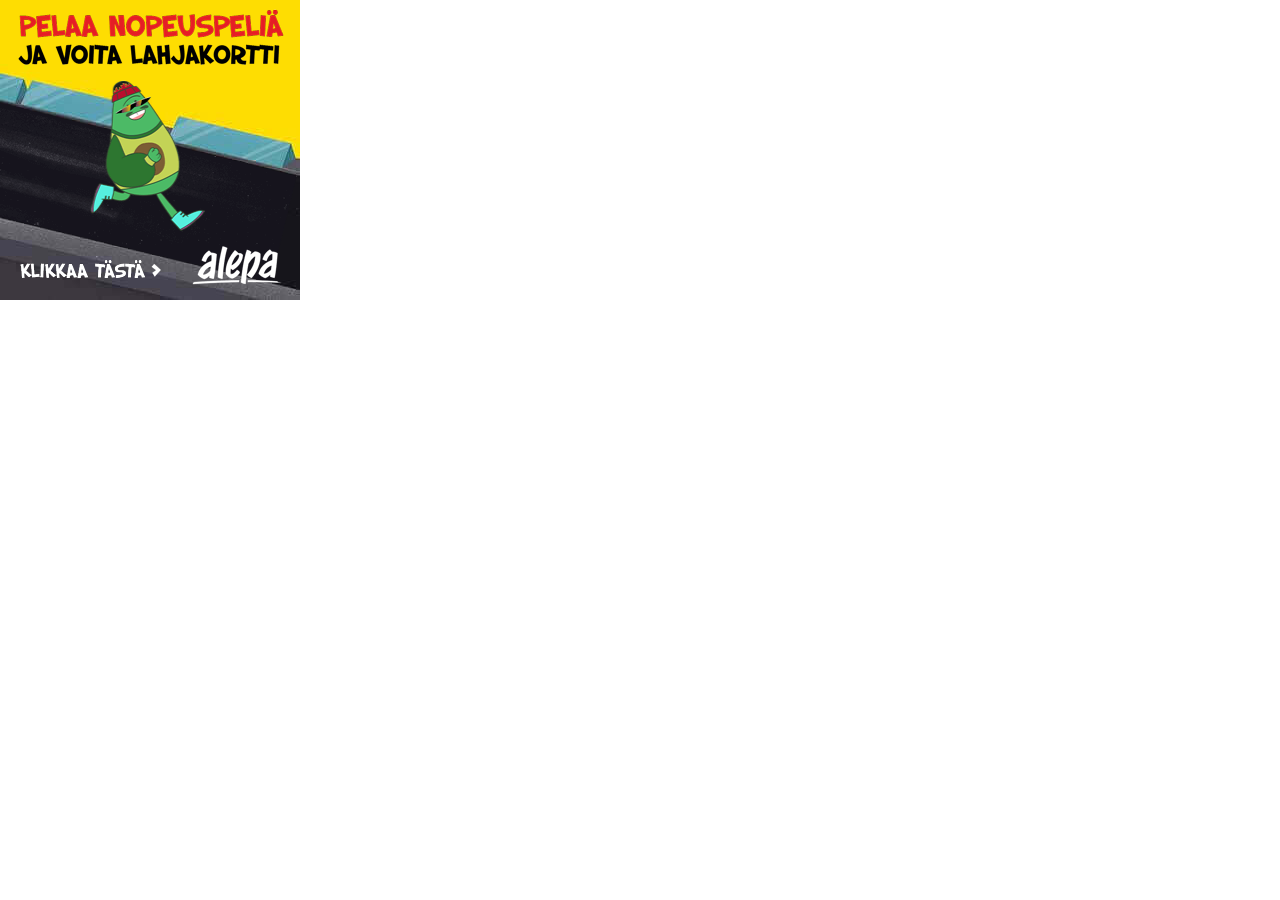
<file: alepa-nopeus-05-300x300-V1/index.html>
<!DOCTYPE html>
<html>

<head>
    <meta charset="utf-8">
    <meta http-equiv="X-UA-Compatible" content="IE=edge">
    <title>300x300</title>
    <meta name="ad.size" content="width=300,height=300">
    <script type="text/javascript">
    var clickTag = "http://www.example.com"; </script>
    <style>
        body {
            margin: 0;
            padding: 0;
        }
        #clickLayer {
            width: 100%;
            height: 100%;
            position: absolute;
            cursor: pointer;
        }
        #a-container {
            width: 300px;
            height: 300px;
            overflow: hidden;
            position: relative;
            box-sizing: border-box;
            background: url('bg.jpg') 0 0 no-repeat;
        }

        #runAnimation {
            position: absolute;
            top: 0px;
            left: 0px;
        }

        #mattoAnimation {
            position: absolute;
            top: 0px;
            left: 0px;
        }

        .txt {
            position: absolute;
            top: 0px;
            left: 0px;
        }

        .logo {
            position: absolute;
            top: 0px;
            left: 0px;
        }

        .cta {
            position: absolute;
            bottom: 22px;
            left: 20px;
            width: 141px;
            height: 18px;
            background: url('cta.png') 0 0 no-repeat;
        }

        .cta-arr {
            position: absolute;
            top: 0px;
            right: 0px;
            width: 11px;
            height: 18px;
            background: url('cta-arr.png') 0 0 no-repeat;
        }

        .opacity {
            opacity: 0;
        }

        .arr-bounce{
			  -moz-animation: bounce 2s infinite;
			  -webkit-animation: bounce 2s infinite;
			  animation: bounce 2s infinite;
			  -webkit-animation-iteration-count: 14;
			  -moz-animation-iteration-count: 14;
			  animation-delay: 1s;
			  -webkit-animation-delay: 1s;
			}
			@-moz-keyframes bounce {
				0%, 20%, 50%, 80%, 100% {
			  		-moz-transform: translateX(0);
			  	}
			  	40% {
					-moz-transform: translateX(3px);
			 	}
			 	60% {
					-moz-transform: translateX(5px);
				}
			}
			@-webkit-keyframes bounce {
				0%, 20%, 50%, 80%, 100% {
					-webkit-transform: translateX(0);
				}
				40% {
					-webkit-transform: translateX(3px);
				}
				60% {
					-webkit-transform: translateX(5px);
				}
			}
			@keyframes bounce {
				0%, 20%, 50%, 80%, 100% {
					transform: translateX(0);
				}
				40% {
					transform: translateX(3px);
				}
				60% {
					transform: translateX(5px);
				}
			}
    </style>
</head>
<body>
    <div id="a-container">
        <canvas id="mattoAnimation"></canvas>
        <canvas id="runAnimation"></canvas>
        <div class="cta">
            <div class="cta-arr arr-bounce"></div>
        </div>
        <img src="txt.png" alt="" class="txt">
        <img src="logo.png" alt="" class="logo">
        <a id="clickLayer" href="javascript:window.open(window.clickTag)"></a>
    </div>
    <script>
        (function run () {
			
            var run,
                runImage,
                canvas;	
            
            var ticksTotal = 0;
        
            function gameLoop () {
            
              if (ticksTotal < 1680)
              {
                    window.requestAnimationFrame(gameLoop);
                    run.update();
                    run.render();
              }
              
            }
            
            function sprite (options) {
            
                var that = {},
                    frameIndex = 0,
                    tickCount = 0,
                    ticksPerFrame = options.ticksPerFrame || 0,
                    numberOfFrames = options.numberOfFrames || 1;
                
                that.context = options.context;
                that.width = options.width;
                that.height = options.height;
                that.image = options.image;
                
                that.update = function () {
        
                    tickCount += 1;
                    ticksTotal++;

                    if (tickCount > ticksPerFrame) {
                       
                        tickCount = 0;
                        
                        // If the current frame index is in range
                        if (frameIndex < numberOfFrames - 1) {	
                            // Go to the next frame
                            frameIndex += 1;
                        } else {
                            frameIndex = 0;
                        }
                    }
                };
                
                that.render = function () {
                
                  // Clear the canvas
                  that.context.clearRect(0, 0, that.width, that.height);
                  
                  // Draw the animation
                  that.context.drawImage(
                    that.image,
                    frameIndex * that.width / numberOfFrames,
                    0,
                    that.width / numberOfFrames,
                    that.height,
                    0,
                    0,
                    that.width / numberOfFrames,
                    that.height);
                };
                
                return that;
            }
            
            // Get canvas
            canvas = document.getElementById("runAnimation");
            canvas.width = 300;
            canvas.height = 300;
            
            // Create sprite sheet
            runImage = new Image();	
            
            // Create sprite
            run = sprite({
                context: canvas.getContext("2d"),
                width: 2695,
                height: 300,
                image: runImage,
                numberOfFrames: 9,
                ticksPerFrame: 2
            });
            
            // Load sprite sheet
            runImage.addEventListener("load", gameLoop);
            runImage.src = "juoksu-sprite.png";
        
        } ());

        (function matto () {
			
            var matto,
                mattoImage,
                canvas;
                
            var ticksTotalMatto = 0;
        
            function mattoLoop () {

                if (ticksTotalMatto < 1680) {
                    window.requestAnimationFrame(mattoLoop);
                    matto.mattoUpdate();
                    matto.mattoRender();
                }
            }
            
            function mattoSprite (options) {
            
                var that = {},
                    frameIndex = 0,
                    tickCount = 0,
                    ticksPerFrame = options.ticksPerFrame || 0,
                    numberOfFrames = options.numberOfFrames || 1;
                
                that.context = options.context;
                that.width = options.width;
                that.height = options.height;
                that.image = options.image;
                
                that.mattoUpdate = function () {
        
                    tickCount += 1;
                    ticksTotalMatto++;
        
                    if (tickCount > ticksPerFrame) {
        
                        tickCount = 0;
                        
                        // If the current frame index is in range
                        if (frameIndex < numberOfFrames - 1) {	
                            // Go to the next frame
                            frameIndex += 1;
                        } else {
                            frameIndex = 0;
                        }
                    }
                };
                
                that.mattoRender = function () {
                
                  // Clear the canvas
                  that.context.clearRect(0, 0, that.width, that.height);
                  
                  // Draw the animation
                  that.context.drawImage(
                    that.image,
                    frameIndex * that.width / numberOfFrames,
                    0,
                    that.width / numberOfFrames,
                    that.height,
                    0,
                    0,
                    that.width / numberOfFrames,
                    that.height);
                };
                
                return that;
            }
            
            // Get canvas
            canvas = document.getElementById("mattoAnimation");
            canvas.width = 300;
            canvas.height = 300;
            
            // Create sprite sheet
            mattoImage = new Image();	
            
            // Create sprite
            matto = mattoSprite({
                context: canvas.getContext("2d"),
                width: 900,
                height: 300,
                image: mattoImage,
                numberOfFrames: 3,
                ticksPerFrame: 7
            });
            
            // Load sprite sheet
            mattoImage.addEventListener("load", mattoLoop);
            mattoImage.src = "matto.png";
        } ());
    </script>
</body>
</html>
</file>
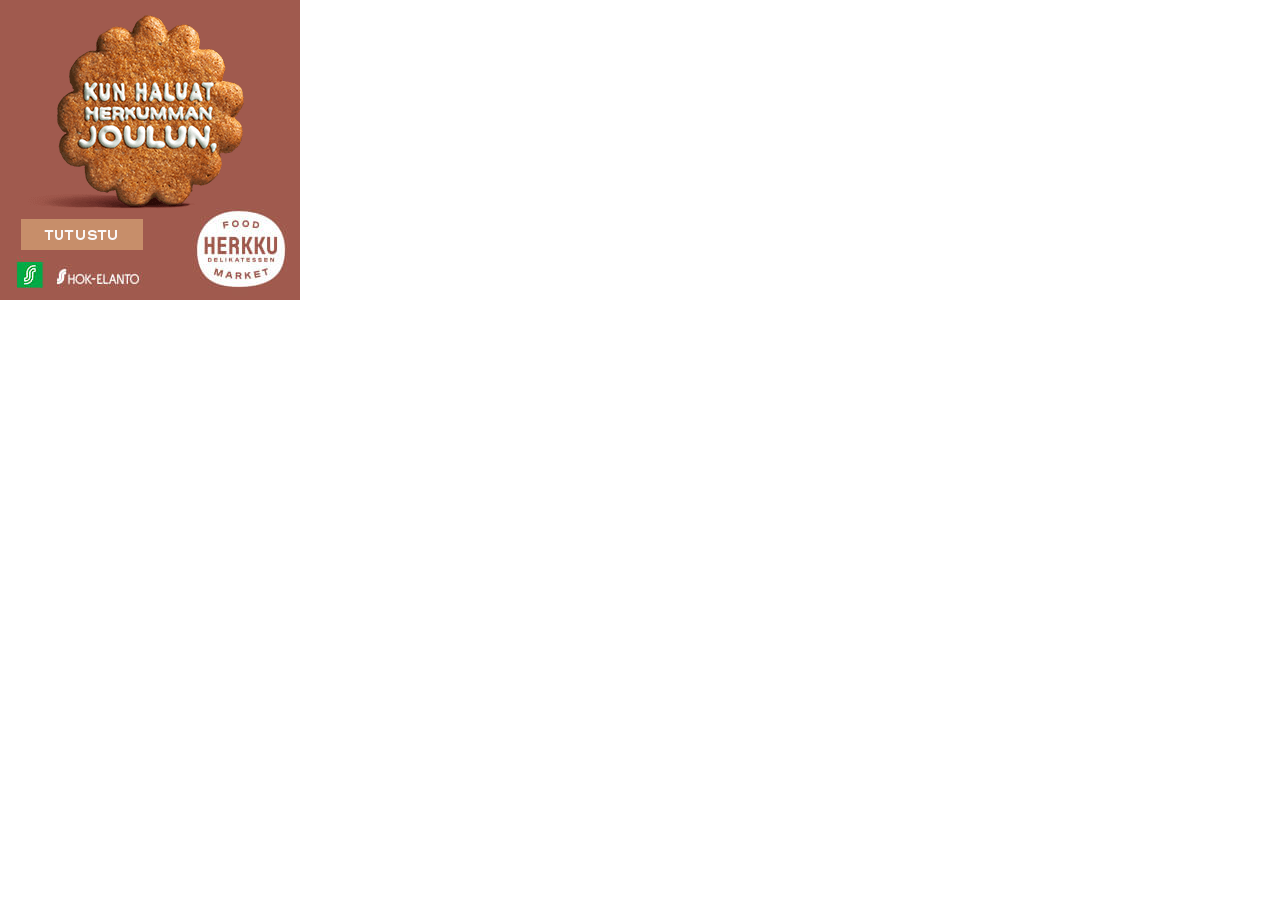
<file: herkku-joulu-300x300-v4/index.html>
<!DOCTYPE html>
<html lang="en">
<head>
  <meta charset="UTF-8">
  <meta name="viewport" content="width=device-width, initial-scale=1.0">
  <meta http-equiv="X-UA-Compatible" content="ie=edge">
  <meta name="ad.size" content="width=300,height=300">
  <title>300x300</title>
  <script type="text/javascript"> var clickTag = "https://www.example.com/"; </script>
  <script src="https://ajax.googleapis.com/ajax/libs/jquery/1.10.2/jquery.min.js"></script>
  <style>
    body {
      margin: 0;
      padding: 0;
    }

    #clicklayer {
      width: 300px;
      height: 300px;
      position: absolute;
      cursor: pointer;
    }

    #h-container {
      width: 300px;
      height: 300px;
      background: url("bg.jpg") no-repeat 0 0;
      position: absolute;
      overflow: hidden;
    }

    .n1-txt {
      position: absolute;
      top: 15px;
      left: -300px;
    }

    .n2-txt {
      position: absolute;
      top: 15px;
      left: -300px;
    }

    .cta {
      position: absolute;
      top: 219px;
      left: -100px;
    }

    .opacity{
      opacity: 0;
    }

    /* PULSE ANIM */
    .arr-bounce {
      -moz-animation: pulse 2s infinite;
      -webkit-animation: pulse 2s infinite;
      animation: pulse 2s infinite;
      -webkit-animation-iteration-count: 12;
      -moz-animation-iteration-count: 12;
      animation-iteration-count: 12;
      animation-delay: 1s;
      -webkit-animation-delay: 1s;
      transform: scale(1.0);
      }
      @-moz-keyframes pulse {
      0%, 20%, 50%, 80%, 100% {
          -moz-transform: scale(1.0);
        }
        40% {
        -moz-transform: scale(1.05);
      }
      60% {
        -moz-transform: scale(1.1);
      }
      }
      @-webkit-keyframes pulse {
      0%, 20%, 50%, 80%, 100% {
        -webkit-transform: scale(1.0);
      }
      40% {
        -webkit-transform: scale(1.05);
      }
      60% {
        -webkit-transform: scale(1.1);
      }
      }
      @keyframes pulse {
      0%, 20%, 50%, 80%, 100% {
        transform: scale(1.0);
      }
      40% {
        transform: scale(1.05);
      }
      60% {
        transform: scale(1.1);
      }
    }
  </style>
</head>
<body>
  <div id="h-container">
    <img src="cta.png" class="cta opacity arr-bounce">
    <img src="n1-txt.png" class="n1-txt opacity">
    <img src="n2-txt.png" class="n2-txt opacity">
    <a href="javascript:window.open(window.clickTag)" id="clicklayer">
  </div>

  <script>
    var stopLoop = 0;
      function hintro() {
        $("#h-container .n1-txt").animate({ opacity: 1, left: 31 }, 300, 'swing');
        $("#h-container .n1-txt").animate({ opacity: 1, left: 21 }, 100, 'swing');
        $("#h-container .cta").delay(300).animate({ opacity: 1, left: 27 }, 300, 'swing');
        $("#h-container .cta").animate({ opacity: 1, left: 17 }, 100, 'swing');
        $("#h-container .n1-txt").delay(2300).animate({ opacity: 1, left: 51 }, 400, 'swing');
        $("#h-container .n1-txt").animate({ opacity: 1, left: -300 }, 200, 'swing', function() {
          setTimeout(hsecond, 200);
        });
      }
      function hsecond() {
        $("#h-container .n2-txt").animate({ opacity: 1, left: 31}, 300, 'swing');
        $("#h-container .n2-txt").animate({ opacity: 1, left: 21}, 100, 'swing');
        $("#h-container .n2-txt").delay(2300).animate({ opacity: 1, left: 51 }, 400, 'swing');
        $("#h-container .n2-txt").animate({ opacity: 1, left: -300 }, 200, 'swing', function() {
          setTimeout(hthird, 200);
        });
      }
      function hthird() {
        $("#h-container .n1-txt").animate({ opacity: 1, left: 31 }, 300, 'swing');
        $("#h-container .n1-txt").animate({ opacity: 1, left: 21 }, 100, 'swing');
        $("#h-container .cta").animate({ opacity: 1, left: 17 }, 100, 'swing');
        $("#h-container .n1-txt").delay(2300).animate({ opacity: 1, left: 51 }, 400, 'swing');
        $("#h-container .n1-txt").animate({ opacity: 1, left: -300 }, 200, 'swing', function() {
          if(stopLoop==0){
            setTimeout(hsecond, 200);
          } else {
            setTimeout(hfourth, 200);
          }
        });
      }
      function hfourth() {
        $("#h-container .n2-txt").animate({ opacity: 1, left: 21 });
      }
      function stopAnim() {
        stopLoop = 1;
      }
      window.onload = function() {
        setTimeout(hintro, 100);
        setTimeout(stopAnim, 24000);
      }
  </script>
</body>
</html>
</file>
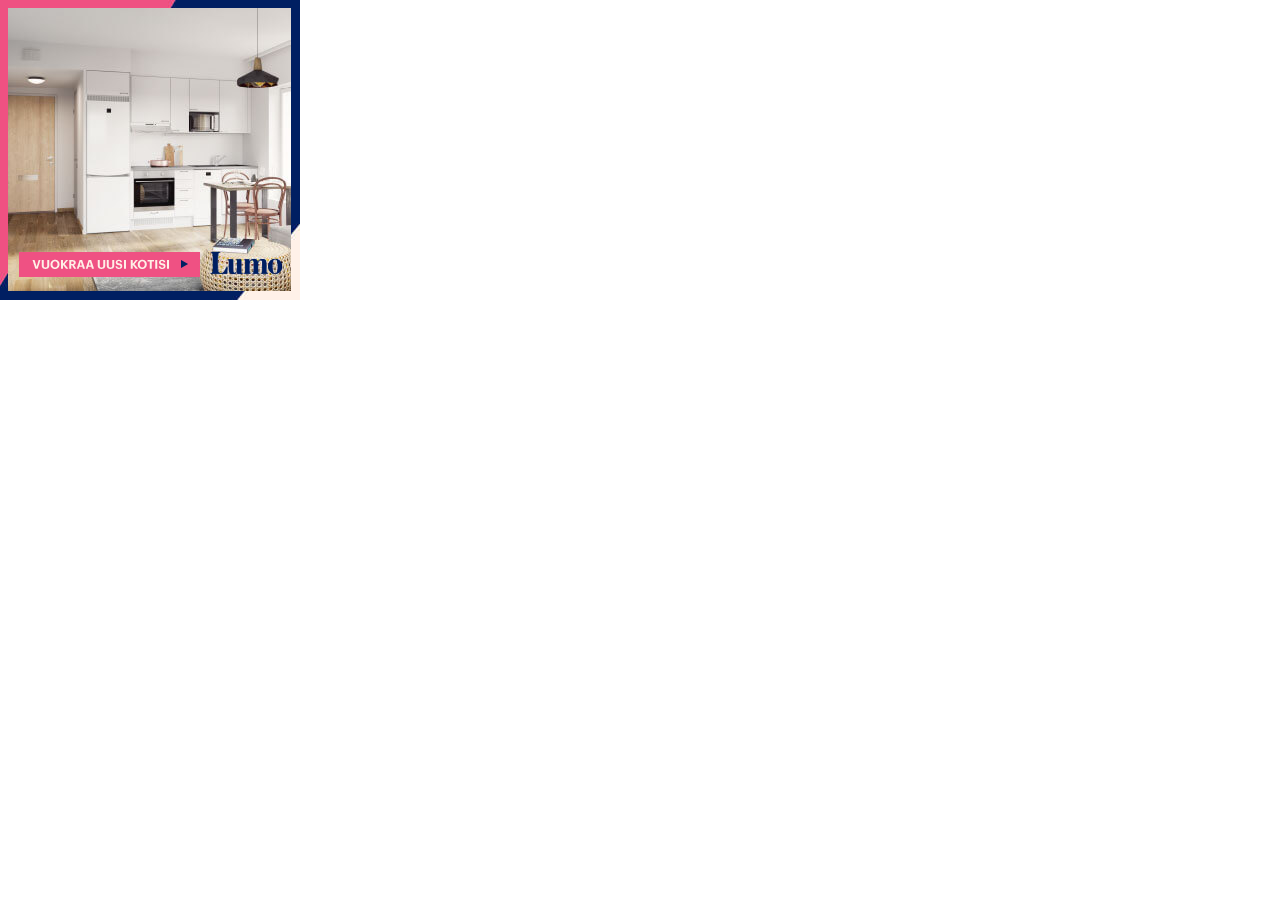
<file: Lumo-300x300-hki-vantaa-V1/index.html>
<!doctype html>
<html>
    <head>
        <meta charset="utf-8">
        <meta name="description" content="">
        <meta name="viewport" content="width=device-width, initial-scale=1">
        <title>300x300</title>
        <script>
            document.write('<script src="'+ (window.API_URL || 'https://s1.adform.net/banners/scripts/rmb/Adform.DHTML.js?bv='+ Math.random()) +'"><\/script>');
        </script>
             <script>
                    var isIE = false;
                    if(!!window.navigator.userAgent.match(/MSIE|Trident/)) {
                    isIE = true;
                    document.querySelector('body').classList.add('ie');
                }
            </script>
<link href="https://www.jqueryscript.net/css/jquerysctipttop.css" rel="stylesheet" type="text/css">
        <style>
        body {
            margin: 0;
            padding: 0;
        }
        #clickLayer{
                width: 100%;
                height: 100%;
                position: absolute;
                cursor: pointer;
            }
            .container {
                width:300px;
                height:300px;
                position: relative;
                background: url(bg.jpg) 0 0 no-repeat;
            }
            .box {
                position: absolute;
                width: 285px;
                height: 283px;
                position: absolute;
                left: 8px;
                top: 8px;
                overflow: hidden;
            }
            .flipbox-wrapper {
                perspective: 800px;
                perspective-origin: 50% 50%;
                -webkit-perspective: 10000px;
                -webkit-perspective-origin: 50% 50%;
                -moz-perspective: 800px;
                -moz-perspective-origin: 50% 50%;
            }
            .flipbox-wrapper .flipbox-box {
                position: relative;
                width: 100%;
                height: 100%;
                transform-style: preserve-3d;
                transition-property: transform;
                -webkit-transform-style: preserve-3d;
                -webkit-transition-property: transform;
                -moz-transform-style: preserve-3d;
                -moz-transition-property: transform;
            }
            .flipbox-wrapper .flipbox-box .flipbox-side {
                position: absolute;
                width: 100%;
                height: 100%;
                backface-visibility: hidden;
                -webkit-backface-visibility: hidden;
            }
            .flipbox-wrapper .flipbox-box .flipbox-side.flipbox-front {
                transform: translateZ(0);
                -webkit-transform: translateZ(0);
                -moz-transform: translateZ(0);
            }
            .flipbox-wrapper .flipbox-box .flipbox-side.flipbox-left {
                transform-origin: center left;
                -webkit-transform-origin: center left;
                -moz-transform-origin: center left;
            }
            .flipbox-wrapper .flipbox-box .flipbox-side.flipbox-right {
                transform-origin: top right;
                -webkit-transform-origin: top right;
                -moz-transform-origin: top right;
            }
            .flipbox-wrapper .flipbox-box .flipbox-side.flipbox-top {
                transform-origin: top center;
                -webkit-transform-origin: top center;
                -moz-transform-origin: top center;
            }
            .flipbox-wrapper .flipbox-box .flipbox-side.flipbox-bottom {
                transform-origin: bottom center;
                -webkit-transform-origin: bottom center;
                -moz-transform-origin: bottom center;
            }
            .slide{
                position: absolute;
                width: 285px;
                height: 283px;
                background: url('l-1.jpg') no-repeat 0 0;
            }
            .slide2{
                position: absolute;
                width: 285px;
                height: 283px;
                background: url('l-2.jpg') no-repeat 0 0;
            }
            .logo {
                position: absolute;
                top: -8px;
                left: -6px;
            }
           .cta {
           	position: absolute;
            left: 11px;
            top: 244px;
            width: 181px;
            height: 25px;
            background: #ef5183 url('cta.png') no-repeat 0 0;
           }
           .cta-arr {
               position: absolute;
               top: 0px;
               left: 0px;
                width: 181px;
                height: 25px;
               background: url('cta-arr.png') no-repeat 0 0;
           }
           .arr-bounce {
            -moz-animation: bounce 1.5s infinite;
            -webkit-animation: bounce 1.5s infinite;
            animation: bounce 1.5s infinite;
            -webkit-animation-iteration-count: 14;
            -moz-animation-iteration-count: 14;
        }
            @-moz-keyframes bounce {
            0%, 20%, 50%, 80%, 100% {
            -moz-transform: translateX(0);
            }
            40% {
            -moz-transform: translateX(3px);
            }
            60% {
            -moz-transform: translateX(5px);
            }
            }
            @-webkit-keyframes bounce {
            0%, 20%, 50%, 80%, 100% {
            -webkit-transform: translateX(0);
            }
            40% {
            -webkit-transform: translateX(3px);
            }
            60% {
            -webkit-transform: translateX(5px);
            }
            }
            @keyframes bounce {
            0%, 20%, 50%, 80%, 100% {
            transform: translateX(0);
            }
            40% {
            transform: translateX(3px);
            }
            60% {
            transform: translateX(5px);
            }
        }
        </style>
    </head>
    <body>
        <div class="container">
            <div class="box" id="box1">
            	<div class="slide">
                    <div class="cta cta1">
                        <div class="cta-arr arr-bounce"></div>
                    </div>
                    <img src="logo1.png" alt="" class="logo">
                </div>
                <div class="slide2">
                    <div class="cta cta1">
                        <div class="cta-arr arr-bounce"></div>
                    </div>
                </div>
            </div>
            <div id="clickLayer"></div>
        </div>
        <script src="https://code.jquery.com/jquery-3.3.1.slim.min.js"></script>
        <script src="src/jquery.flipbox.js"></script>

        <script>          
            $('#box1').flipbox({
                vertical: false,
                autoplay: false,
                autoplayReverse: false,
            });

            var count = 0;
            var max = 10;
            var delay = 2500;
            function prev() {
                if(count >= max) {
                    clearInterval(interval);
                } else {
                    $('#box1').flipbox('prev', true);
                    count++;
                }
            } 
            var interval = setInterval(prev, delay);
        </script>
        <script>
            var clickArea = document.getElementById('clickLayer');
           
            clickTAGvalue = dhtml.getVar('clickTAG', 'http://www.example.com');
            landingpagetarget = dhtml.getVar('landingPageTarget', '_blank');
           
            clickArea.onclick = function() {
            window.open(clickTAGvalue,landingpagetarget);
            }
           </script>
    </body>
</html>
</file>
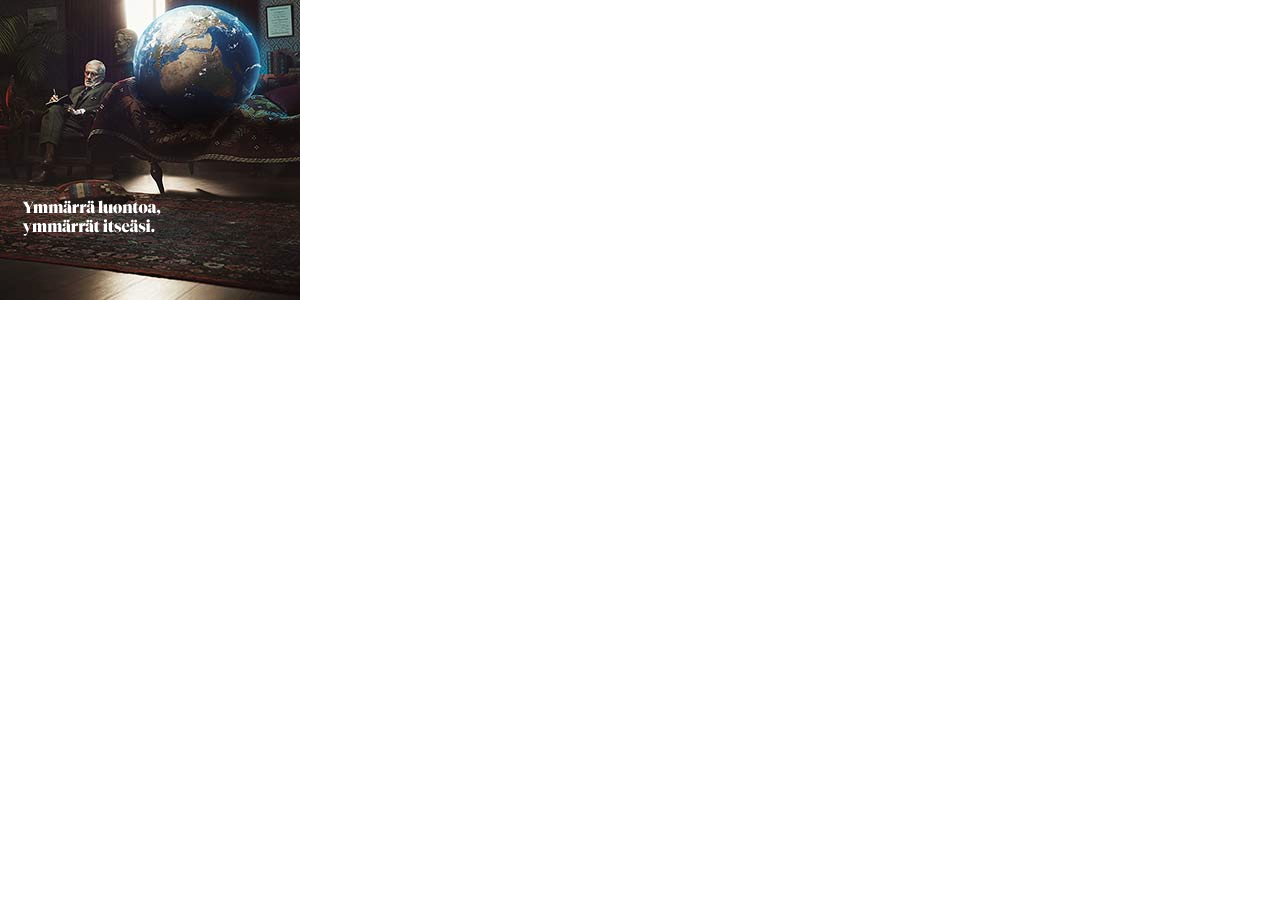
<file: tiede-luonto-300x300-sanoma-V1/index.html>
<!DOCTYPE html>
<html>

<head>
    <meta charset="utf-8">
    <meta http-equiv="X-UA-Compatible" content="IE=edge">
    <title>300x300</title>
    <script>
            document.write('<script src="' + 'https://sn.sanoma.fi/js/ClicksApi.js?vr=' + Math.random() + '"><\/script>');
        </script>
    <script src="https://ajax.googleapis.com/ajax/libs/jquery/1.10.2/jquery.min.js"></script>
    <style>
        body {
            margin: 0;
            padding: 0;
        }
        #clickLayer {
            width: 100%;
            height: 100%;
            position: absolute;
            cursor: pointer;
        }
        #t-container {
            width: 300px;
            height: 300px;
            overflow: hidden;
            position: relative;
            background: #ffffff;
            box-sizing: border-box;
        }

        .bg {
            position: absolute;
            top: 0px;
            left: 0px;
            width: 300px;
            height: 300px;
            background: url('bg.jpg') 0 0 no-repeat;
        }

        .bg-bottom {
            position: absolute;
            bottom: 0;
            left: 0;
        }

        .lehti {
            position: absolute;
            bottom: -70px;
            left: 14px;
        }

        .txt {
            position: absolute;
            top: 0px;
            left: 0px;
        }

        .cta {
            position: absolute;
            bottom: 18px;
            left: -385px;
            width: 226px;
            height: 28px;
            background: url('cta.png') 0 0 no-repeat;
        }

        .cta-arr {
            position: absolute;
            top: 0px;
            right: 0px;
            width: 226px;
            height: 28px;
            background: url('cta-arr.png') 0 0 no-repeat;
        }

        .line {
            position: absolute;
            bottom: 18px;
            left: 33px;
            width: 214px;
            height: 2px;
            background: #f58220;
        }

        .opacity {
            opacity: 0;
        }

        .arr-bounce{
			  -moz-animation: bounce 2s infinite;
			  -webkit-animation: bounce 2s infinite;
			  animation: bounce 2s infinite;
			  -webkit-animation-iteration-count: 14;
			  -moz-animation-iteration-count: 14;
			  animation-delay: 1s;
			  -webkit-animation-delay: 1s;
			}
			@-moz-keyframes bounce {
				0%, 20%, 50%, 80%, 100% {
			  		-moz-transform: translateX(0);
			  	}
			  	40% {
					-moz-transform: translateX(1px);
			 	}
			 	60% {
					-moz-transform: translateX(2px);
				}
			}
			@-webkit-keyframes bounce {
				0%, 20%, 50%, 80%, 100% {
					-webkit-transform: translateX(0);
				}
				40% {
					-webkit-transform: translateX(1px);
				}
				60% {
					-webkit-transform: translateX(2px);
				}
			}
			@keyframes bounce {
				0%, 20%, 50%, 80%, 100% {
					transform: translateX(0);
				}
				40% {
					transform: translateX(1px);
				}
				60% {
					transform: translateX(2px);
				}
			}
    </style>
</head>
<body>
    <div id="t-container">
        <div class="bg"></div>
        <div class="cta">
            <div class="cta-arr arr-bounce"></div>
        </div>
        <img src="lehti.png" alt="" class="lehti opacity">
        <div class="line opacity"></div>
        <img src="txt.png" alt="" class="txt opacity">
        <img src="bg-bottom.jpg" alt="" class="bg-bottom">
        <a href="javascript:void(0);" onclick="SanomaClicksApi.openClickUrl('https://tilaa.sanoma.fi/tiede-luonto?defaultAid=true&utm_source=facebook&utm_medium=markkinointi&utm_campaign=tiede_19_luonto2019&utm_content=banner_300x300'); return false;" id="clickLayer"></a>
    </div>
    <script>
        function tintro() {
            $(".txt").animate({ opacity: 1 }, 500, function() {
                $(".cta").animate({ left: 30 }, 400, function() {
                    $(".cta").animate({ left: 22 }, 300, function() {
                        $(".line").animate({ opacity: 1 }, function() {
                            $(".lehti").animate({ opacity: 1, bottom: 1 }, 300);
                        });
                    });
                });
            });
        }

        window.onload = function() {
            setTimeout(tintro, 100);
        }
    </script>
</body>
</html>
</file>
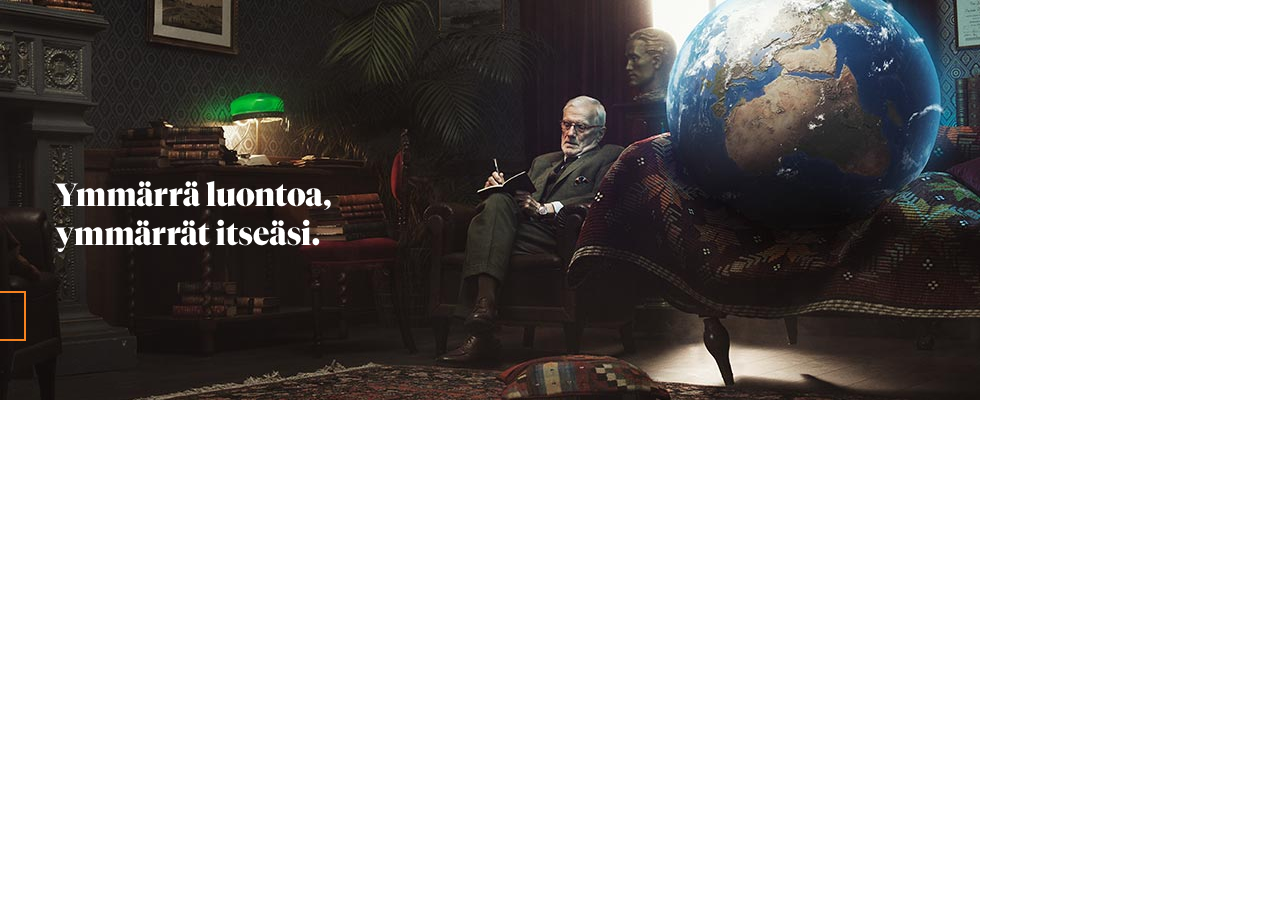
<file: tiede-luonto-980x400-sanoma-V1/index.html>
<!DOCTYPE html>
<html>

<head>
    <meta charset="utf-8">
    <meta http-equiv="X-UA-Compatible" content="IE=edge">
    <title>980x400</title>
    <script>
            document.write('<script src="' + 'https://sn.sanoma.fi/js/ClicksApi.js?vr=' + Math.random() + '"><\/script>');
        </script>
    <script src="https://ajax.googleapis.com/ajax/libs/jquery/1.10.2/jquery.min.js"></script>
    <style>
        body {
            margin: 0;
            padding: 0;
        }
        #clickLayer {
            width: 100%;
            height: 100%;
            position: absolute;
            cursor: pointer;
        }
        #t-container {
            width: 980px;
            height: 400px;
            overflow: hidden;
            position: relative;
            background: #ffffff;
            box-sizing: border-box;
        }

        .bg {
            position: absolute;
            top: 0px;
            left: 0px;
            width: 980px;
            height: 400px;
            background: url('bg.jpg') 0 0 no-repeat;
        }

        .bg-bottom {
            position: absolute;
            bottom: 0;
            left: 0;
        }

        .lehti {
            position: absolute;
            bottom: -80px;
            left: 10px;
        }

        .txt {
            position: absolute;
            top: 0px;
            left: 0px;
        }

        .cta {
            position: absolute;
            bottom: 59px;
            left: -385px;
            width: 382px;
            height: 50px;
            background: url('cta.png') 0 0 no-repeat;
        }

        .cta-arr {
            position: absolute;
            top: 0px;
            right: 0px;
            width: 382px;
            height: 50px;
            background: url('cta-arr.png') 0 0 no-repeat;
        }

        .line {
            position: absolute;
            bottom: 59px;
            left: 55px;
            width: 382px;
            height: 2px;
            background: #f58220;
        }

        .opacity {
            opacity: 0;
        }

        .arr-bounce{
			  -moz-animation: bounce 2s infinite;
			  -webkit-animation: bounce 2s infinite;
			  animation: bounce 2s infinite;
			  -webkit-animation-iteration-count: 14;
			  -moz-animation-iteration-count: 14;
			  animation-delay: 1s;
			  -webkit-animation-delay: 1s;
			}
			@-moz-keyframes bounce {
				0%, 20%, 50%, 80%, 100% {
			  		-moz-transform: translateX(0);
			  	}
			  	40% {
					-moz-transform: translateX(3px);
			 	}
			 	60% {
					-moz-transform: translateX(5px);
				}
			}
			@-webkit-keyframes bounce {
				0%, 20%, 50%, 80%, 100% {
					-webkit-transform: translateX(0);
				}
				40% {
					-webkit-transform: translateX(3px);
				}
				60% {
					-webkit-transform: translateX(5px);
				}
			}
			@keyframes bounce {
				0%, 20%, 50%, 80%, 100% {
					transform: translateX(0);
				}
				40% {
					transform: translateX(3px);
				}
				60% {
					transform: translateX(5px);
				}
			}
    </style>
</head>
<body>
    <div id="t-container">
        <div class="bg"></div>
        <div class="cta">
            <div class="cta-arr arr-bounce"></div>
        </div>
        <img src="lehti.png" alt="" class="lehti opacity">
        <div class="line opacity"></div>
        <img src="txt.png" alt="" class="txt opacity">
        <img src="bg-bottom.jpg" alt="" class="bg-bottom">
        <a href="javascript:void(0);" onclick="SanomaClicksApi.openClickUrl('https://tilaa.sanoma.fi/tiede-luonto?defaultAid=true&utm_source=facebook&utm_medium=markkinointi&utm_campaign=tiede_19_luonto2019&utm_content=banner_980x400'); return false;" id="clickLayer"></a>
    </div>
    <script>
        function tintro() {
            $(".txt").animate({ opacity: 1 }, 500, function() {
                $(".cta").animate({ left: 65 }, 400, function() {
                    $(".cta").animate({ left: 55 }, 300, function() {
                        $(".line").animate({ opacity: 1 }, function() {
                            $(".lehti").animate({ opacity: 1, bottom: 19 }, 300);
                        });
                    });
                });
            });
        }

        window.onload = function() {
            setTimeout(tintro, 100);
        }
    </script>
</body>
</html>
</file>
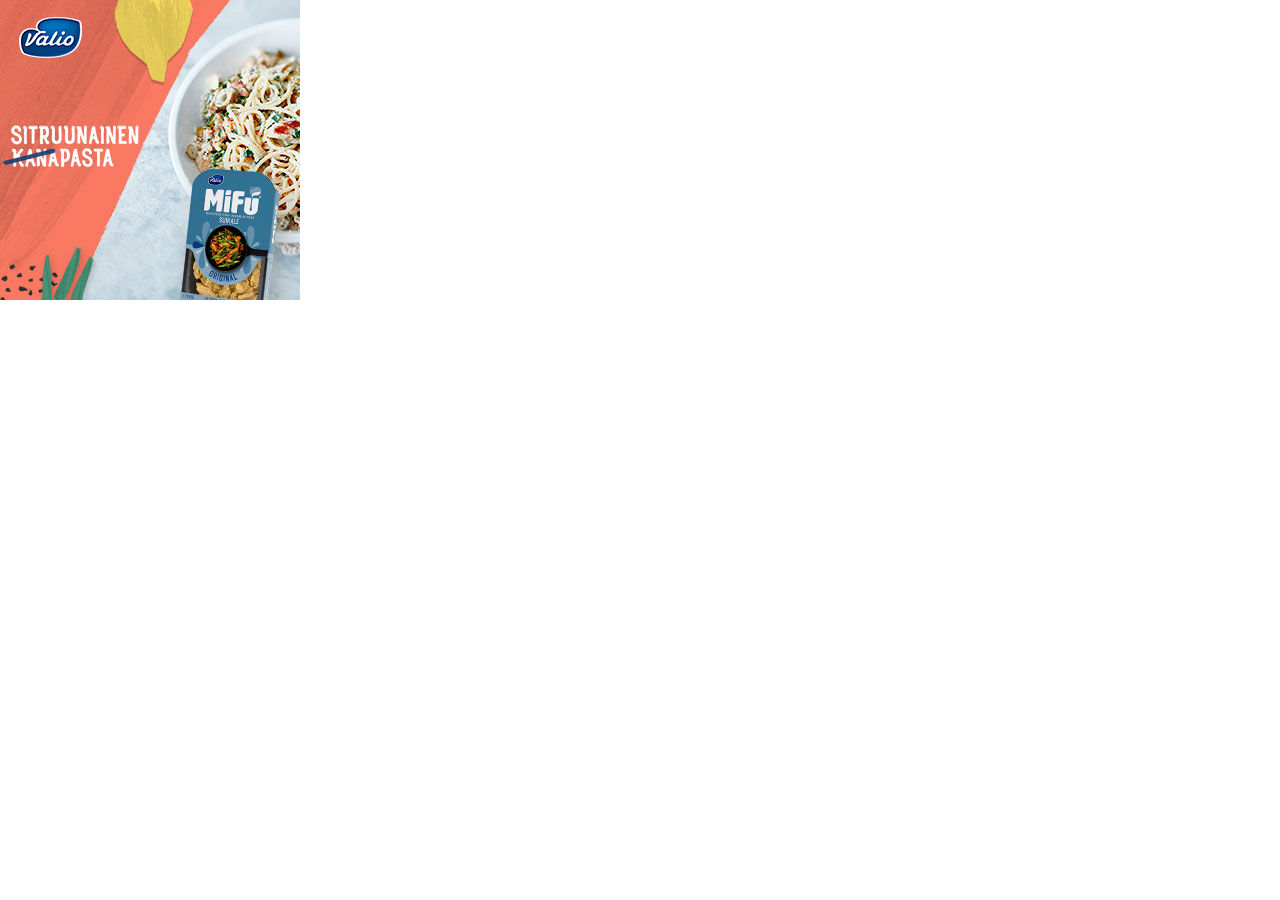
<file: valio-mifu-300x300-kanapasta-doubleclick-v1/index.html>
<!DOCTYPE html>
<html>
    <head>
        <meta charset="utf-8">
        <meta http-equiv="X-UA-Compatible" content="IE=edge">
        <title>300x300</title>
        <meta name="ad.size" content="width=300,height=300">
        <script type="text/javascript">
            var clickTag = "http://www.example.com";
        </script>
        <script src="https://ajax.googleapis.com/ajax/libs/jquery/1.10.2/jquery.min.js"></script>
		<style>
			body{
				margin: 0;
				padding: 0;
			}
			#clickLayer{
				width: 100%;
				height: 100%;
				position: absolute;
				cursor: pointer;
			}
			#v-container{
				width: 300px;
				height: 300px;
				overflow: hidden;
				position: relative;
                background: url('bg.jpg') no-repeat 0 0;
			}
			.v-logo{
                position: absolute;
                top: 16px;
                left: 18px;
			}
			.v-intro{
                position: absolute;
                top: 125px;
                left: 10px;
			}
			.v-end{
				width: 1px;
				height: 62px;
                position: absolute;
                top: 66px;
                left: 47px;
                background: url('txt2.png') no-repeat 0 0;
			}
			.v-over{
				width: 1px;
				height: 27px;
                position: absolute;
                top: 139px;
                left: 2px;
                background: url('over.png') no-repeat 0 0;
			}
			.v-cta{
				width: 146px;
				height: 35px;
                position: absolute;
                top: 300px;
                left: 8px;
				background: url('cta.png') no-repeat 0 0;
			}
			.v-arr{
                width: 13px;
                height: 15px;
                position: absolute;
                top: 12px;
                right: 1px;
				background: url('arr.png') no-repeat 0 0;
			}
            .opacity{
                opacity: 0;
            }
			/* ARROW ANIM */
			.arr-bounce{
			  -moz-animation: bounce 2s infinite;
			  -webkit-animation: bounce 2s infinite;
			  animation: bounce 2s infinite;
			  -webkit-animation-iteration-count: 14;
			  -moz-animation-iteration-count: 14;
			  animation-delay: 1s;
			  -webkit-animation-delay: 1s;
			}
			@-moz-keyframes bounce {
				0%, 20%, 50%, 80%, 100% {
			  		-moz-transform: translateX(0);
			  	}
			  	40% {
					-moz-transform: translateX(3px);
			 	}
			 	60% {
					-moz-transform: translateX(4px);
				}
			}
			@-webkit-keyframes bounce {
				0%, 20%, 50%, 80%, 100% {
					-webkit-transform: translateX(0);
				}
				40% {
					-webkit-transform: translateX(3px);
				}
				60% {
					-webkit-transform: translateX(4px);
				}
			}
			@keyframes bounce {
				0%, 20%, 50%, 80%, 100% {
					transform: translateX(0);
				}
				40% {
					transform: translateX(3px);
				}
				60% {
					transform: translateX(4px);
				}
			}
		</style>
    </head>
    <body>
		<div id="v-container">
            <img src="logo.png" alt="" class="v-logo">
            <img src="txt.png" alt="" class="v-intro">
            <div class="v-end opacity"></div>
            <div class="v-over opacity"></div>
            <div class="v-cta">
                <div class="v-arr arr-bounce"></div>
            </div>
			<a href="javascript:window.open(window.clickTag)" id="clickLayer"></a>
		</div>
        <script>
            function vintro() {
                $("#v-container .v-over").animate({ width: 58, opacity: 1 }, 450, function() {
                    $("#v-container .v-end").animate({ width: 69, opacity: 1 }, 550, function() {
                        $("#v-container .v-cta").animate({ top: 191 }, 300, function() {
                            $("#v-container .v-cta").animate({ top: 201 }, 400, function() {
                                setTimeout(tuiend, 2000);
                            });
                        });
                    });
                });
			}
			window.onload = function() {
				setTimeout(vintro, 300);
			};
        </script>
    </body>
</html>
</file>
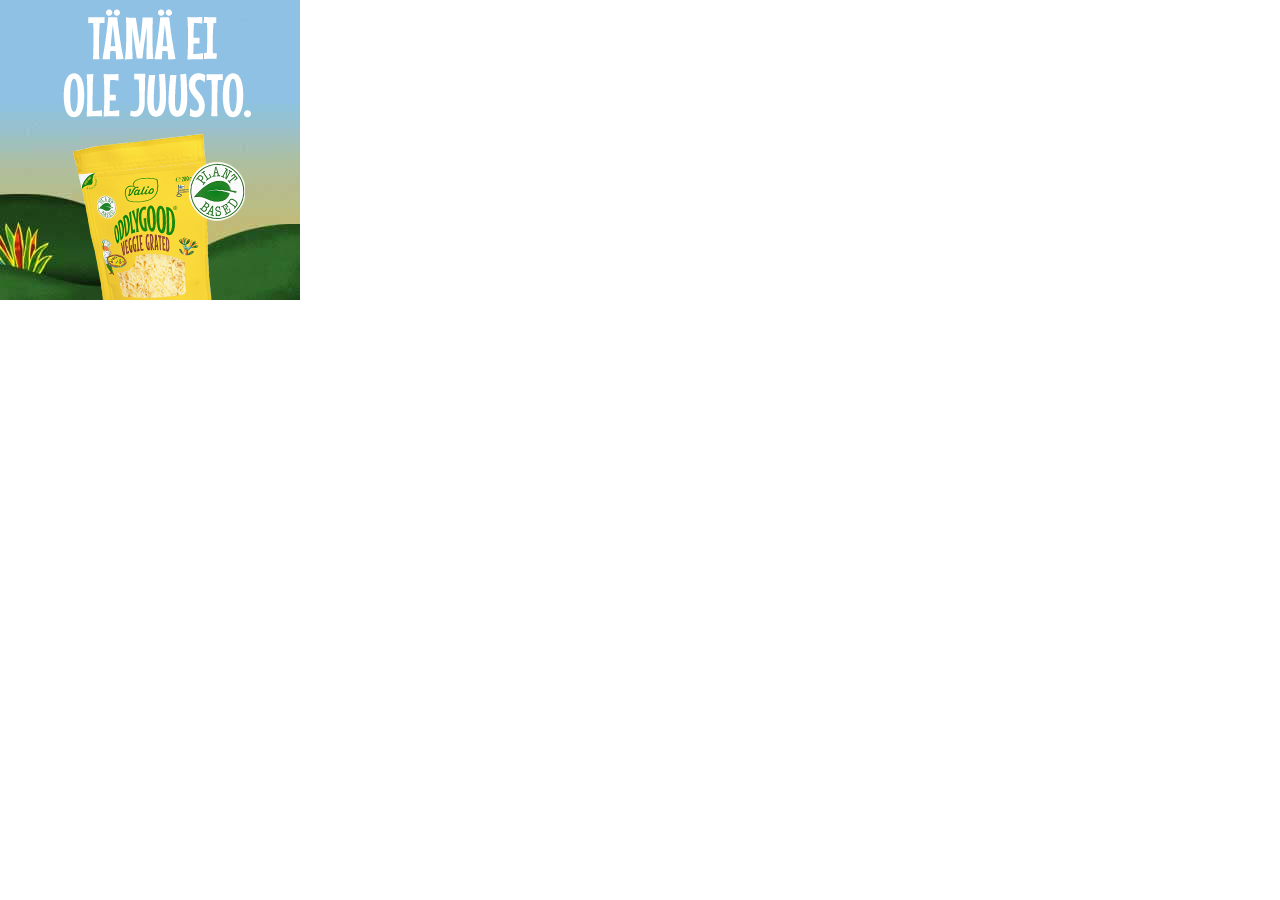
<file: valio-oddlygood-300x300-doubleclick-V3/index.html>
<!DOCTYPE html>
<html>
    <head>
        <meta charset="utf-8">
        <meta http-equiv="X-UA-Compatible" content="IE=edge">
        <title>300x300</title>
        <meta name="ad.size" content="width=300,height=300">
        <script type="text/javascript">
            var clickTag = "http://www.example.com";
        </script>
        <script src="https://ajax.googleapis.com/ajax/libs/jquery/1.10.2/jquery.min.js"></script>
		<style>
			body{
				margin: 0;
				padding: 0;
			}
			#clickLayer{
				width: 300px;
				height: 300px;
				position: absolute;
                top: 0;
                left: 0;
				cursor: pointer;
			}
			#o-container{
				width: 300px;
				height: 300px;
				overflow: hidden;
				position: relative;
			}

            .bg1 {
                position: absolute;
                top: 0px;
                left: 0px;
            }

            .kasi {
                position: absolute;
                top: -63px;
                left: -200px;
            }
            .kasi-bounce{
			  -moz-animation: bounce 1s infinite;
			  -webkit-animation: bounce 1s infinite;
			  animation: bounce 1s infinite;
			  -webkit-animation-iteration-count: 14;
			  -moz-animation-iteration-count: 14;
			  animation-delay: 1s;
			  -webkit-animation-delay: 1s;
			}
			@-moz-keyframes bounce {
				0%, 100% {
			  		-moz-transform: translateY(0);
			  	}
			 	50% {
					-moz-transform: translateY(7px);
				}
			}
			@-webkit-keyframes bounce {
				0%, 100% {
					-webkit-transform: translateY(0);
				}
				50% {
					-webkit-transform: translateY(7px);
				}
			}
			@keyframes bounce {
				0%, 100% {
					transform: translateY(0);
				}
				50% {
					transform: translateY(7px);
				}
			}

            .txt1 {
                position: absolute;
                top: 0px;
                left: 0px;
                transform: scale(0);
            }

            .tuote1 {
                position: absolute;
                bottom: -200px;
                right: 87px;
            }

            .badge1 {
                position: absolute;
                bottom: 79px;
                right: 55px;
                transform: scale(0);
            }

            /* Toinen näkymä */

            .txt2 {
                position: absolute;
                top: 0px;
                left: 0px;
                transform: scale(0);
            }

            .txt1animation {
            -webkit-animation: scaling 1.2s 1 alternate;
            animation: scaling 1.2s 1 alternate;
            transform: scale(1.0);
            }
            @-webkit-keyframes scaling {
                0% { -webkit-transform: scale(0); }
                100% { -webkit-transform: scale(1.0); }
            }
            @keyframes scaling{
                0% { transform: scale(0); }
                100% { transform: scale(1.0); }
            }

            .txt2animation {
            -webkit-animation: scaling2 0.8s 1 alternate;
            animation: scaling2 0.8s 1 alternate;
            transform: scale(0);
            }
            @-webkit-keyframes scaling2 {
                0% { -webkit-transform: scale(1.0); }
                100% { -webkit-transform: scale(0); }
            }
            @keyframes scaling2{
                0% { transform: scale(1.0); }
                100% { transform: scale(0); }
            }

            .rotate-badge1{
            -moz-animation: rotate-badge1 1s infinite;
            -webkit-animation: rotate-badge1 1s infinite;
            animation: rotate-badge1 1s infinite;
            transform: scale(1);
            -webkit-animation-iteration-count: 1;
            -moz-animation-iteration-count: 1;
            }
            @-webkit-keyframes rotate-badge1 {
                0%   {-webkit-transform: rotate(-360deg) scale(0);}
                100% {-webkit-transform: rotate(0deg) scale(1.0);}
            }

            @-moz-keyframes rotate-badge1 {
                0%   {-moz-transform: rotate(-360deg) scale(0);}
                    100% {-moz-transform: rotate(0deg) scale(1.0);}
            }
            @keyframes rotate-badge1 {
                0%   {transform: rotate(-360deg) scale(0);}
                100% {transform: rotate(0deg) scale(1.0);}
            }

            .rotate-badge2{
            -moz-animation: rotate-badge2 1s infinite;
            -webkit-animation: rotate-badge2 1s infinite;
            animation: rotate-badge2 1s infinite;
            transform: scale(0);
            -webkit-animation-iteration-count: 1;
            -moz-animation-iteration-count: 1;
            }
            @-webkit-keyframes rotate-badge2 {
                0%   {-webkit-transform: rotate(-360deg) scale(1.0);}
                100% {-webkit-transform: rotate(0deg) scale(0);}
            }

            @-moz-keyframes rotate-badge2 {
                0%   {-moz-transform: rotate(-360deg) scale(1.0);}
                    100% {-moz-transform: rotate(0deg) scale(0);}
            }
            @keyframes rotate-badge2 {
                0%   {transform: rotate(-360deg) scale(1.0);}
                100% {transform: rotate(0deg) scale(0);}
            }

            .opacity {
                opacity: 0;
            }
		</style>
    </head>
    <body>
		<div id="o-container">
            <img src="bg.jpg" alt="" class="bg1">
            <img src="kasi.png" alt="" class="kasi">
            <img src="txt1.png" alt="" class="txt1">
            <!-- Toinen näkymä -->
            <img src="txt2.png" alt="" class="txt2">
            <img src="tuote.png" alt="" class="tuote1">
            <img src="badge.png" alt="" class="badge1">
			<a href="javascript:window.open(window.clickTag)" id="clickLayer"></a>
        </div>
        <script>
            var stopLoop = 0;

            function ointro() {
                $("img.txt1").toggleClass( "txt1animation" );
                $(".tuote1").animate({ bottom: -10 }, 500, 'swing', function() {
                    $(".tuote1").animate({ bottom: -30 }, 300, 'swing');
                    $("img.kasi").toggleClass("kasi-bounce");
                    $("img.badge1").toggleClass("rotate-badge1");
                    $(".kasi").animate({ left: -103 }, 300, 'swing', function() {
                        setTimeout(osecond, 2300);
                    });
                });
            }

            function osecond() {
                $("img.txt1").toggleClass( "txt1animation" );
                $("img.txt1").toggleClass( "txt2animation" );
                $("img.badge1").toggleClass("rotate-badge1");
                $("img.badge1").toggleClass("rotate-badge2");
                $(".kasi").animate({ opacity: 1 }, function() {
                    setTimeout(othird, 500);
                });
            }

            function othird() {
                $("img.txt2").toggleClass("txt1animation");
                $("img.badge1").toggleClass("rotate-badge2");
                $("img.badge1").toggleClass("rotate-badge1");
                $(".kasi").animate({ opacity: 1 }, function() {
                    if(stopLoop == 0) {
                        setTimeout(ofourth, 2300);
                    }
                });
            }

            function ofourth() {
                $("img.txt2").toggleClass( "txt1animation" );
                $("img.txt2").toggleClass( "txt2animation" );
                $("img.badge1").toggleClass("rotate-badge1");
                $("img.badge1").toggleClass("rotate-badge2");
                $(".kasi").animate({ opacity: 1 }, function() {
                    setTimeout(ofifth, 500);
                });
            }

            function ofifth() {
                $("img.txt1").toggleClass( "txt2animation" );
                $("img.txt1").toggleClass( "txt1animation" );
                $("img.badge1").toggleClass("rotate-badge2");
                $("img.badge1").toggleClass("rotate-badge1");
                $(".kasi").animate({ opacity: 1 }, function() {
                    setTimeout(osixth, 2300);
                });
            }

            function osixth() {
                $("img.txt1").toggleClass( "txt1animation" );
                $("img.txt1").toggleClass( "txt2animation" );
                $("img.badge1").toggleClass("rotate-badge1");
                $("img.badge1").toggleClass("rotate-badge2");
                $(".kasi").animate({ opacity: 1 }, function() {
                    setTimeout(olast, 500);
                });
            }

            function olast() {
                $("img.txt2").toggleClass( "txt2animation" );
                $("img.txt2").toggleClass("txt1animation");
                $("img.badge1").toggleClass("rotate-badge2");
                $("img.badge1").toggleClass("rotate-badge1");
                $(".kasi").animate({ opacity: 1 });
            }


            function stopAnim() {
                stopLoop = 1;
            }

            window.onload = function() {
                setTimeout(ointro, 100);
                setTimeout(stopAnim, 27000);
            }
        </script>
    </body>
</html>
</file>
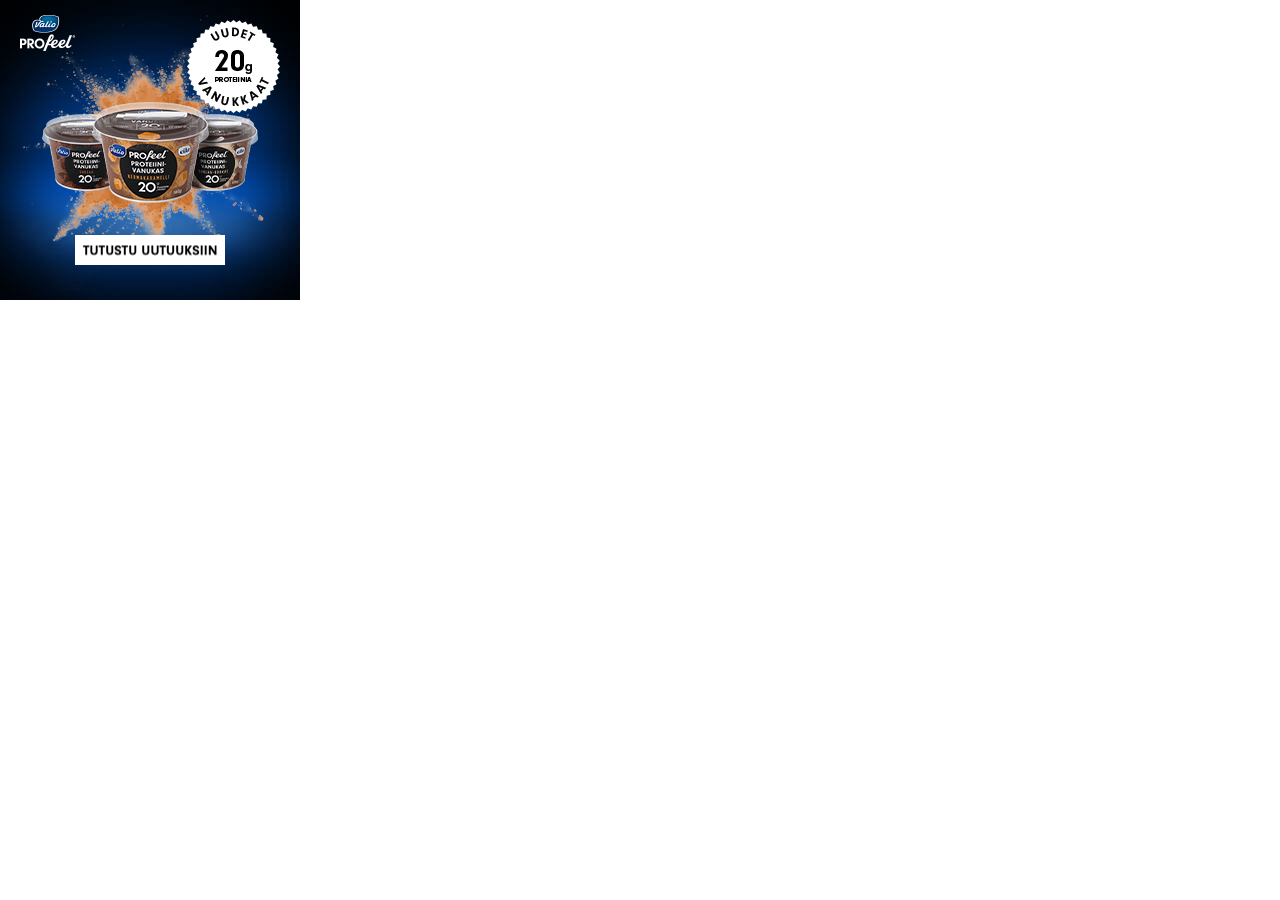
<file: valio-profeel-03-karamelli-300x300-doubleclick-V1/index.html>
<!DOCTYPE html>
<html lang="en">
<head>
    <meta charset="UTF-8">
    <meta name="viewport" content="width=device-width, initial-scale=1.0">
    <meta http-equiv="X-UA-Compatible" content="ie=edge">
    <title>300x300</title>
    <meta name="ad.size" content="width=300,height=300">
    <script type="text/javascript">
        var clickTag = "https://www.valio.fi/tuotteet/valio-profeel/";
    </script>
    <style>
        body {
          margin: 0;
          padding: 0;
        }
        #clickLayer {
          width: 100%;
          height: 100%;
          position: absolute;
          cursor: pointer;
        }
        #v-container {
            width: 300px;
            height: 300px;
            overflow: hidden;
            position: relative;
            background: url('bg.jpg') no-repeat 0 0;
        }
        .v-logo {
          position: absolute;
          top: 15px;
          left: 20px;
        }
        .v-kasi {
            position: absolute;
            top: -276px;
            left: 24px;
        }
		.kasi-loop{
		  -moz-animation: kasianim 10s infinite;
		  -webkit-animation: kasianim 10s infinite;
		  animation: kasianim 10s infinite;
		  -webkit-animation-iteration-count: 3;
		  -moz-animation-iteration-count: 3;
		}
		@-moz-keyframes kasianim {
			0%,55% {
		  		-moz-transform: translateY(0);
		  	}
		  	20%{
				-moz-transform: translateY(276px);
		 	}
		  	30%,50%{
				-moz-transform: translateY(155px);
		 	}
		}
		@-webkit-keyframes kasianim {
			0%,55% {
				-webkit-transform: translateY(0);
			}
			20%{
				-webkit-transform: translateY(276px);
			}
			30%,50%{
				-webkit-transform: translateY(155px);
			}
		}
		@keyframes kasianim {
			0%,55%{
				transform: translateY(0);
			}
			20%{
				transform: translateY(276px);
			}
			30%,50%{
				transform: translateY(155px);
			}
		}
        .v-txt {
            position: absolute;
            top: 118px;
            left: 27px;
        }
		.txt-loop{
            -moz-animation: txtanim 10s infinite;
            -webkit-animation: txtanim 10s infinite;
            animation: txtanim 10s infinite;
            -webkit-animation-iteration-count: 3;
            -moz-animation-iteration-count: 3;
            -moz-transform: scale(0);
            -webkit-transform: scale(0);
            transform: scale(0);
            /*animation-delay: 5s;
            -webkit-animation-delay: 5s;*/
		}
		@-moz-keyframes txtanim {
			0%, 20%, 55%, 100% {
		  		-moz-transform: scale(0);
		  	}
		  	28%,50% {
				-moz-transform: scale(1);
		 	}
		}
		@-webkit-keyframes txtanim {
			0%, 20%, 55%, 100% {
				-webkit-transform: scale(0);
			}
			28%,50%{
				-webkit-transform: scale(1);
			}
		}
		@keyframes txtanim {
			0%, 20%, 55%, 100% {
				transform: scale(0);
			}
			28%,50% {
				transform: scale(1);
			}
		}
        .v-jauhe {
          position: absolute;
          top: 0;
          left: 0;
        }
		.jauhe-loop{
            -moz-animation: jauheanim 10s infinite;
            -webkit-animation: jauheanim 10s infinite;
            animation: jauheanim 10s infinite;
            -webkit-animation-iteration-count: 3;
            -moz-animation-iteration-count: 3;
            -moz-transform: scale(1);
            -webkit-transform: scale(1);
            transform: scale(1);
		}
		@-moz-keyframes jauheanim {
			0%, 50%, 100% {
		  		-moz-transform: scale(0);
		  	}
		  	55%,96% {
				-moz-transform: scale(1);
		 	}
		}
		@-webkit-keyframes jauheanim {
			0%, 50%, 100% {
				-webkit-transform: scale(0);
			}
			55%,96%{
				-webkit-transform: scale(1);
			}
		}
		@keyframes jauheanim {
			0%, 50%, 100% {
				transform: scale(0);
			}
			55%,96% {
				transform: scale(1);
			}
		}
        .v-suklaa {
          position: absolute;
          top: 114px;
          left: 42px;
        }
        .v-kookos {
          position: absolute;
          top: 114px;
          right: 42px;
        }
        .v-karamelli {
          position: absolute;
          top: 102px;
          left: 92px;
        }
        .v-cta{
            width: 150px;
            height: 30px;
            position: absolute;
            bottom: 35px;
            left: 75px;
            background: #fff url('cta.png') no-repeat center center;
        }
		.product-loop{
            -moz-animation: prodanim 10s infinite;
            -webkit-animation: prodanim 10s infinite;
            animation: prodanim 10s infinite;
            -webkit-animation-iteration-count: 3;
            -moz-animation-iteration-count: 3;
            -moz-transform: scale(1);
            -webkit-transform: scale(1);
            transform: scale(1);
		}
		@-moz-keyframes prodanim {
			0%, 50%, 100% {
		  		-moz-transform: scale(0);
		  	}
		  	58%,96% {
				-moz-transform: scale(1);
		 	}
		}
		@-webkit-keyframes prodanim {
			0%, 50%, 100% {
				-webkit-transform: scale(0);
			}
			58%,96%{
				-webkit-transform: scale(1);
			}
		}
		@keyframes prodanim {
			0%, 50%, 100% {
				transform: scale(0);
			}
			58%,96% {
				transform: scale(1);
			}
		}
        .v-badge {
            position: absolute;
            top: -93px;
            right: 20px;
        }
		.badge-loop{
            -moz-animation: badgeanim 10s infinite;
            -webkit-animation: badgeanim 10s infinite;
            animation: badgeanim 10s infinite;
            -webkit-animation-iteration-count: 3;
            -moz-animation-iteration-count: 3;
            -moz-transform: translateY(113px);
            -webkit-transform: translateY(113px);
            transform: translateY(113px);
		}
		@-moz-keyframes badgeanim {
			0%, 50%, 100% {
		  		-moz-transform: translateY(0);
		  	}
		  	55%,96%{
				-moz-transform: translateY(113px);
		 	}
		}
		@-webkit-keyframes badgeanim {
			0%, 50%, 100% {
				-webkit-transform: translateY(0);
			}
			55%,96%{
				-webkit-transform: translateY(113px);
			}
		}
		@keyframes badgeanim {
			0%, 50%, 100%{
				transform: translateY(0);
			}
			55%,96%{
				transform: translateY(113px);
			}
		}
    </style>
</head>
<body>
    <div id="v-container">
        <img src="txt.png" alt="" class="v-txt txt-loop">
        <img src="jauhe.png" alt="" class="v-jauhe jauhe-loop">
        <img src="suklaa.png" alt="" class="v-suklaa product-loop">
        <img src="kookos.png" alt="" class="v-kookos product-loop">
        <img src="karamelli.png" alt="" class="v-karamelli product-loop">
        <img src="kasi.png" alt="" class="v-kasi kasi-loop">
        <div class="v-cta product-loop"></div>
        <img src="badge.png" alt="" class="v-badge badge-loop">
        <img src="logo.png" alt="" class="v-logo">
        <a href="javascript:window.open(window.clickTag)" id="clickLayer"></a>
    </div>
</body>
</html>
</file>
